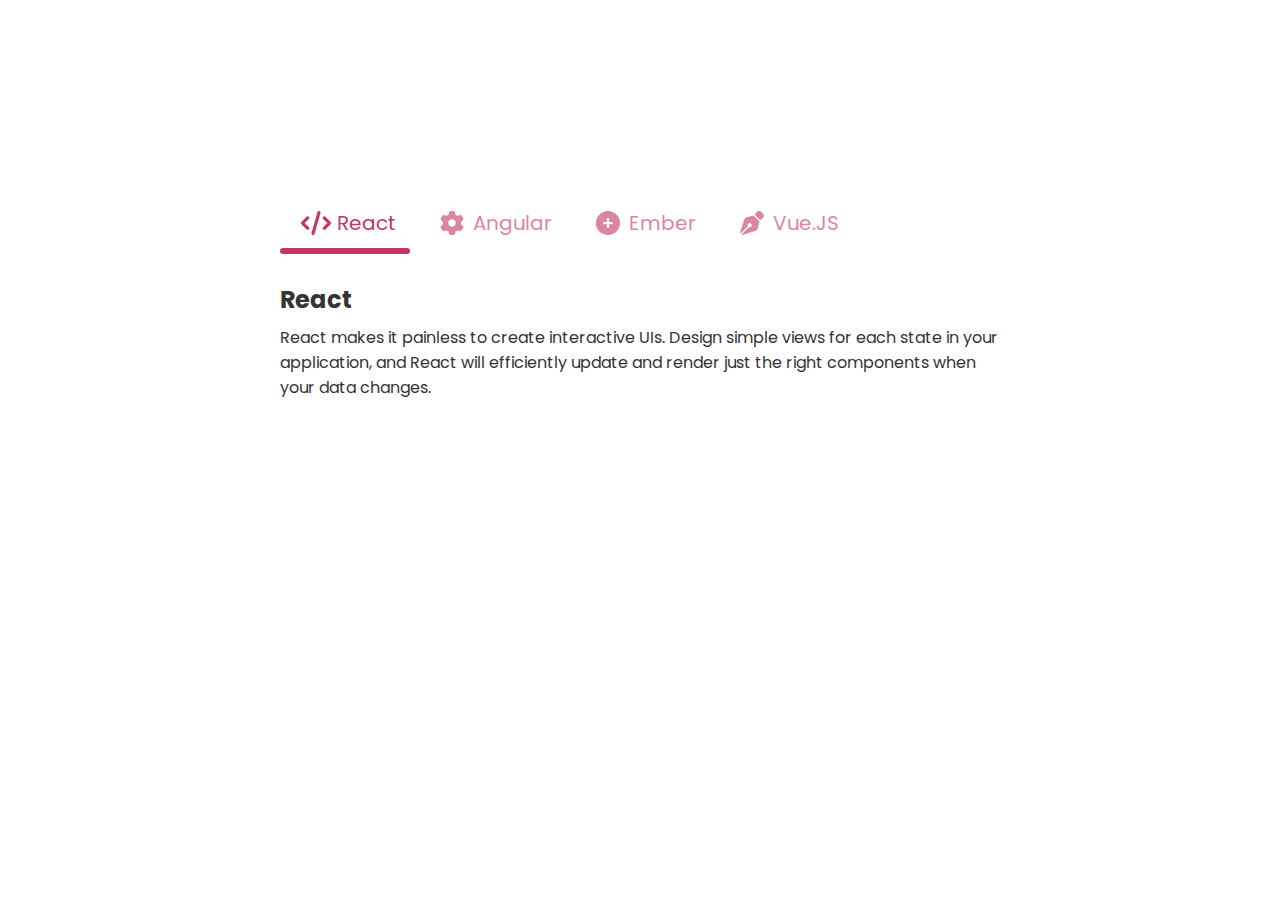
<file: index.html>
<!DOCTYPE html>
<html lang="en">
    <head>
        <meta charset="UTF-8">
        <title>Home</title>
        <link type="text/css" href="./css/main.css" rel="stylesheet">
        <link rel="preconnect" href="https://fonts.gstatic.com">
        <link rel="stylesheet" href="https://cdnjs.cloudflare.com/ajax/libs/font-awesome/6.0.0-beta2/css/all.min.css" />
        <link href="https://fonts.googleapis.com/css2?family=Poppins:wght@300;400;500;600&display=swap" rel="stylesheet">
    </head>
    <body>
        <div>
            <!-- Tab items -->
            <div class="tabs">
                <div class="tab-item active">
                    <i class="tab-icon fas fa-code"></i>
                    React
                </div>
                <div class="tab-item">
                    <i class="tab-icon fas fa-cog"></i>
                    Angular
                </div>
                <div class="tab-item">
                    <i class="tab-icon fas fa-plus-circle"></i>
                    Ember
                </div>
                <div class="tab-item">
                    <i class="tab-icon fas fa-pen-nib"></i>
                    Vue.JS
                </div>
                <div class="line"></div>
            </div>

            <!-- Tab content -->
            <div class="tab-content">
                <div class="tab-pane active">
                    <h2>React</h2>
                    <p>React makes it painless to create interactive UIs. Design simple views for each state in your
                        application, and React will efficiently update and render just the right components when your data
                        changes.</p>
                </div>
                <div class="tab-pane">
                    <h2>Angular</h2>
                    <p>Angular is an application design framework and development platform for creating efficient and
                        sophisticated single-page apps.</p>
                </div>
                <div class="tab-pane">
                    <h2>Ember</h2>
                    <p>Ember.js is a productive, battle-tested JavaScript framework for building modern web applications. It
                        includes everything you need to build rich UIs that work on any device.</p>
                </div>
                <div class="tab-pane">
                    <h2>Vue.js</h2>
                    <p>Vue (pronounced /vjuː/, like view) is a progressive framework for building user interfaces. Unlike other
                        monolithic frameworks, Vue is designed from the ground up to be incrementally adoptable. </p>
                </div>
            </div>
        </div>
        <script type="text/javascript" src = "https://cdnjs.cloudflare.com/ajax/libs/jquery/3.6.0/jquery.min.js" > </script>
        <script type="text/javascript" src="./js/main.js"></script>
    </body>
</html>
</file>
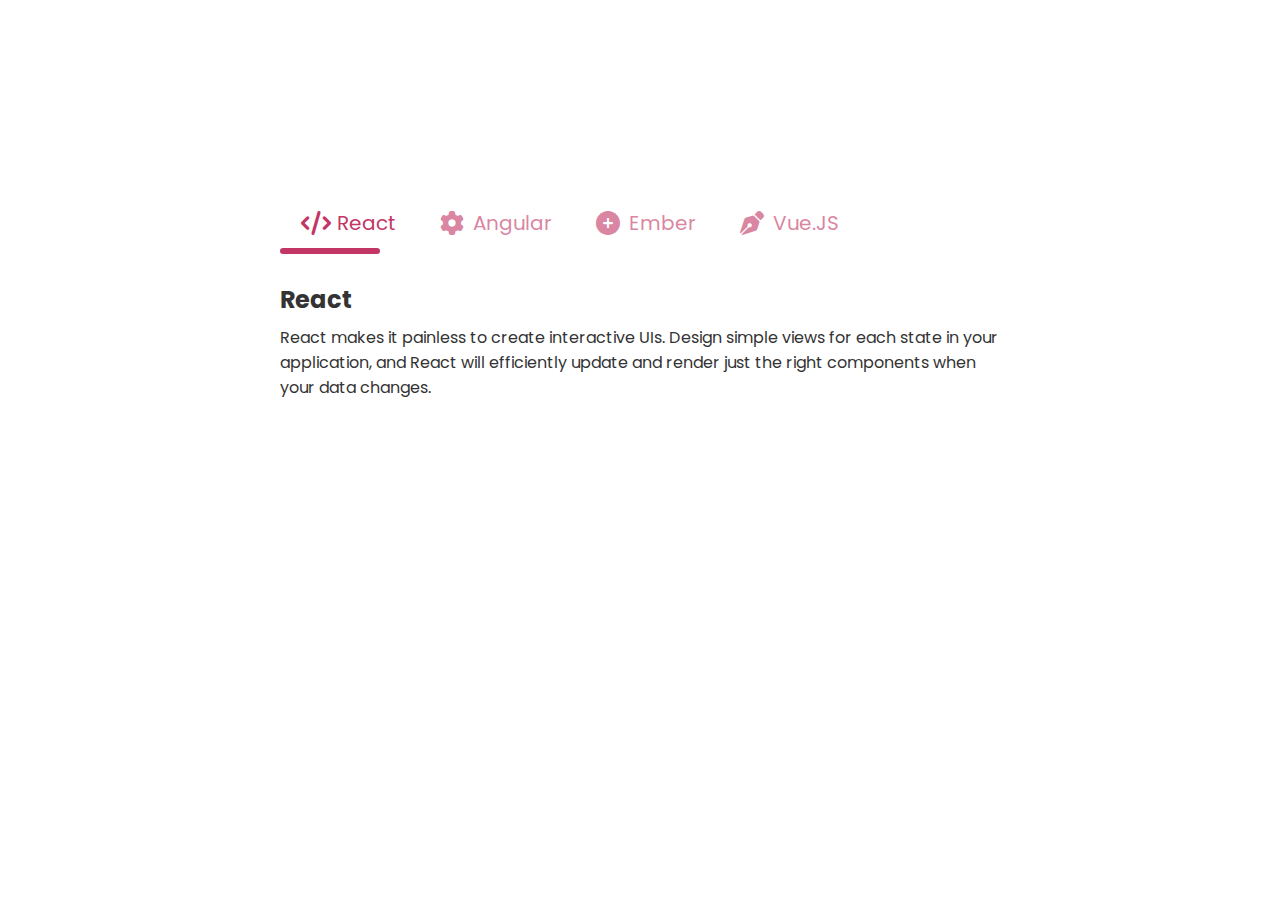
<file: view/index.html>
<!DOCTYPE html>
<html lang="en">
    <head>
        <meta charset="UTF-8">
        <title>Home</title>
        <link type="text/css" href="../css/main.css" rel="stylesheet">
        <link rel="preconnect" href="https://fonts.gstatic.com">
        <link rel="stylesheet" href="https://cdnjs.cloudflare.com/ajax/libs/font-awesome/6.0.0-beta2/css/all.min.css" />
        <link href="https://fonts.googleapis.com/css2?family=Poppins:wght@300;400;500;600&display=swap" rel="stylesheet">
    </head>
    <body>
        <div>
            <!-- Tab items -->
            <div class="tabs">
                <div class="tab-item active">
                    <i class="tab-icon fas fa-code"></i>
                    React
                </div>
                <div class="tab-item">
                    <i class="tab-icon fas fa-cog"></i>
                    Angular
                </div>
                <div class="tab-item">
                    <i class="tab-icon fas fa-plus-circle"></i>
                    Ember
                </div>
                <div class="tab-item">
                    <i class="tab-icon fas fa-pen-nib"></i>
                    Vue.JS
                </div>
                <div class="line"></div>
            </div>

            <!-- Tab content -->
            <div class="tab-content">
                <div class="tab-pane active">
                    <h2>React</h2>
                    <p>React makes it painless to create interactive UIs. Design simple views for each state in your
                        application, and React will efficiently update and render just the right components when your data
                        changes.</p>
                </div>
                <div class="tab-pane">
                    <h2>Angular</h2>
                    <p>Angular is an application design framework and development platform for creating efficient and
                        sophisticated single-page apps.</p>
                </div>
                <div class="tab-pane">
                    <h2>Ember</h2>
                    <p>Ember.js is a productive, battle-tested JavaScript framework for building modern web applications. It
                        includes everything you need to build rich UIs that work on any device.</p>
                </div>
                <div class="tab-pane">
                    <h2>Vue.js</h2>
                    <p>Vue (pronounced /vjuː/, like view) is a progressive framework for building user interfaces. Unlike other
                        monolithic frameworks, Vue is designed from the ground up to be incrementally adoptable. </p>
                </div>
            </div>
        </div>
        <script type="text/javascript" src = "https://cdnjs.cloudflare.com/ajax/libs/jquery/3.6.0/jquery.min.js" > </script>
        <script type="text/javascript" src="../js/main.js"/>
    </body>
</html>
</file>
<file: css/main.css>
* {
    padding: 0;
    margin: 0;
    box-sizing: border-box;
}
body {
    display: flex;
    font-family: "Poppins", sans-serif;
}
body > div {
    margin: 15% auto 0;
    max-width: 720px;
}
.tabs {
    display: flex;
    position: relative;
}
.tabs .line {
    position: absolute;
    left: 0;
    bottom: 0;
    width: 100px;
    height: 6px;
    border-radius: 15px;
    background-color: #c23564;
    transition: all 0.2s ease;
}
.tab-item {
    min-width: 80px;
    padding: 16px 20px 11px 20px;
    font-size: 20px;
    text-align: center;
    color: #c23564;
    background-color: #fff;
    border-top-left-radius: 5px;
    border-top-right-radius: 5px;
    border-bottom: 5px solid transparent;
    opacity: 0.6;
    cursor: pointer;
    transition: all 0.5s ease;
}
.tab-icon {
    font-size: 24px;
    width: 32px;
    position: relative;
    top: 2px;
}
.tab-item:hover {
    opacity: 1;
    background-color: rgba(194, 53, 100, 0.05);
    border-color: rgba(194, 53, 100, 0.1);
}
.tab-item.active {
    opacity: 1;
}
.tab-content {
    padding: 28px 0;
    min-height: 300px;
}
.tab-pane {
    color: #333;
    display: none;
}
.tab-pane.active {
    display: block;
}
.tab-pane h2 {
    font-size: 24px;
    margin-bottom: 8px;
}
</file>
